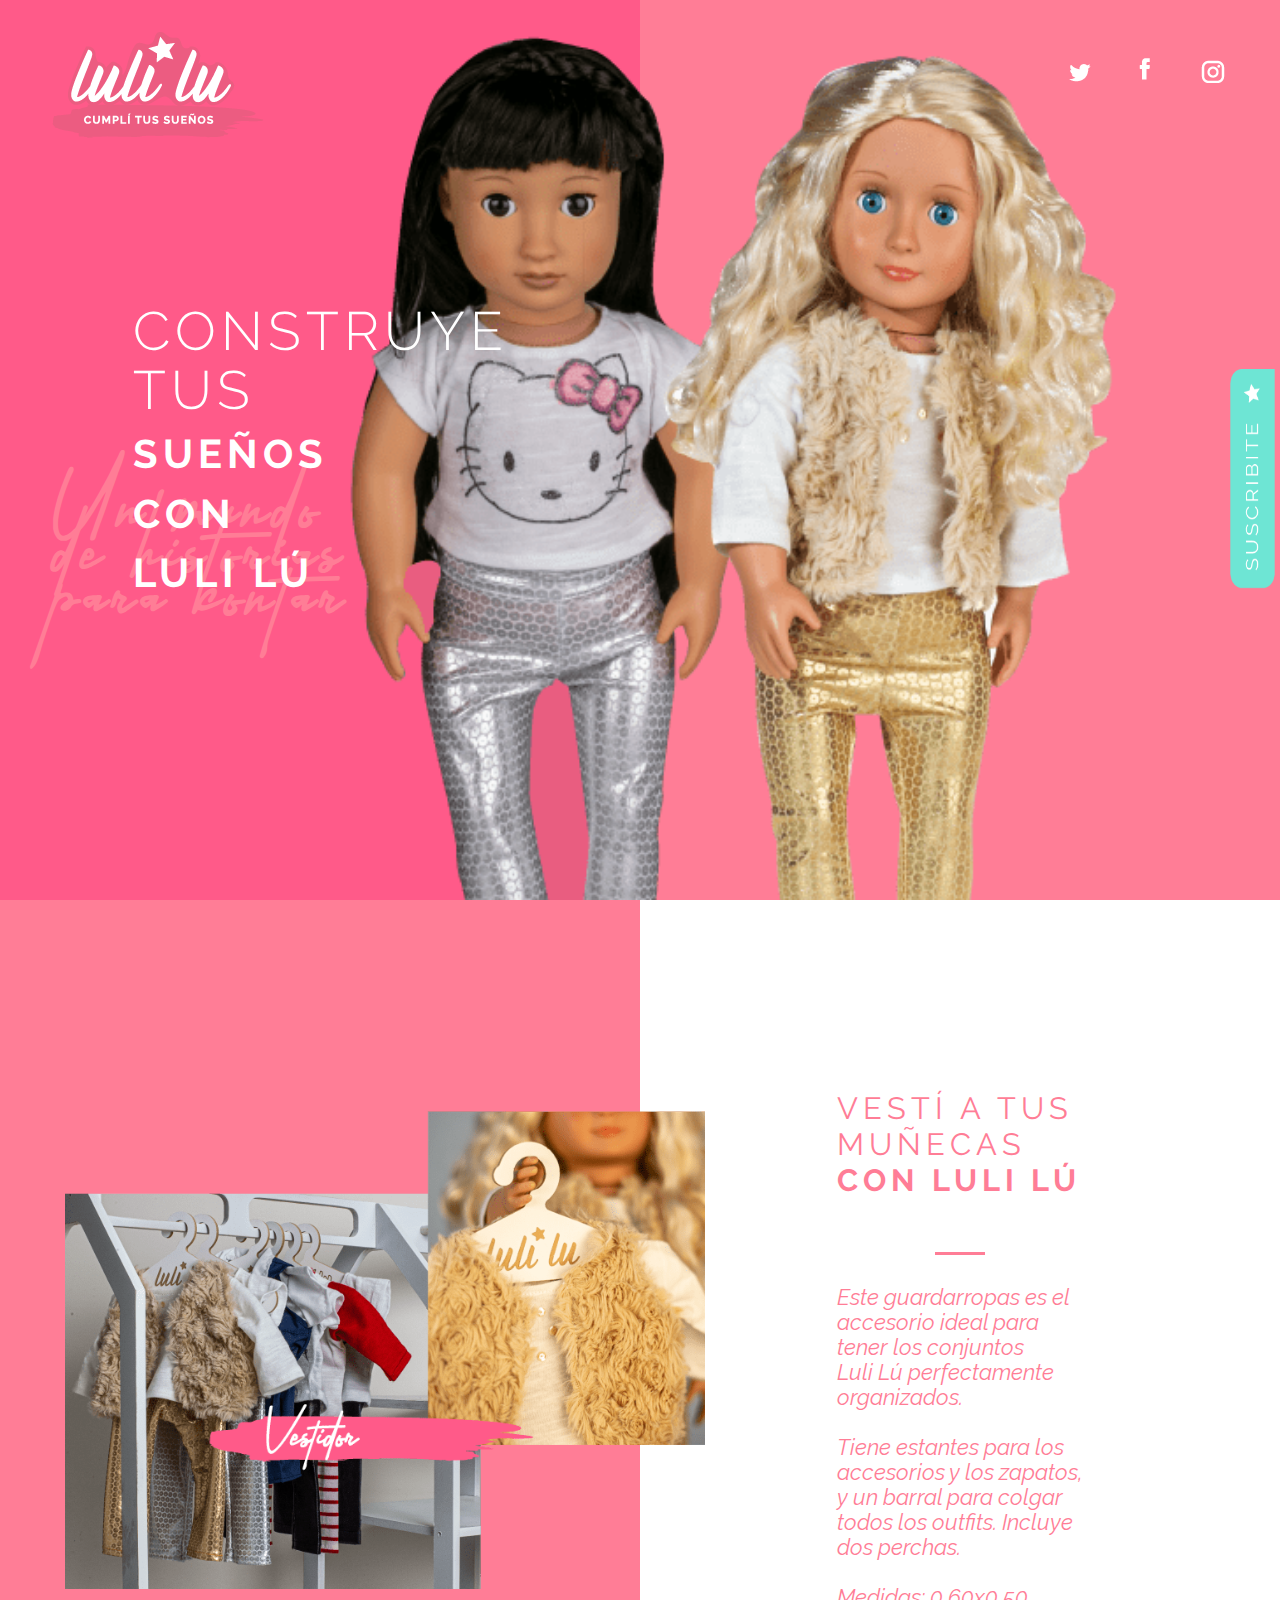
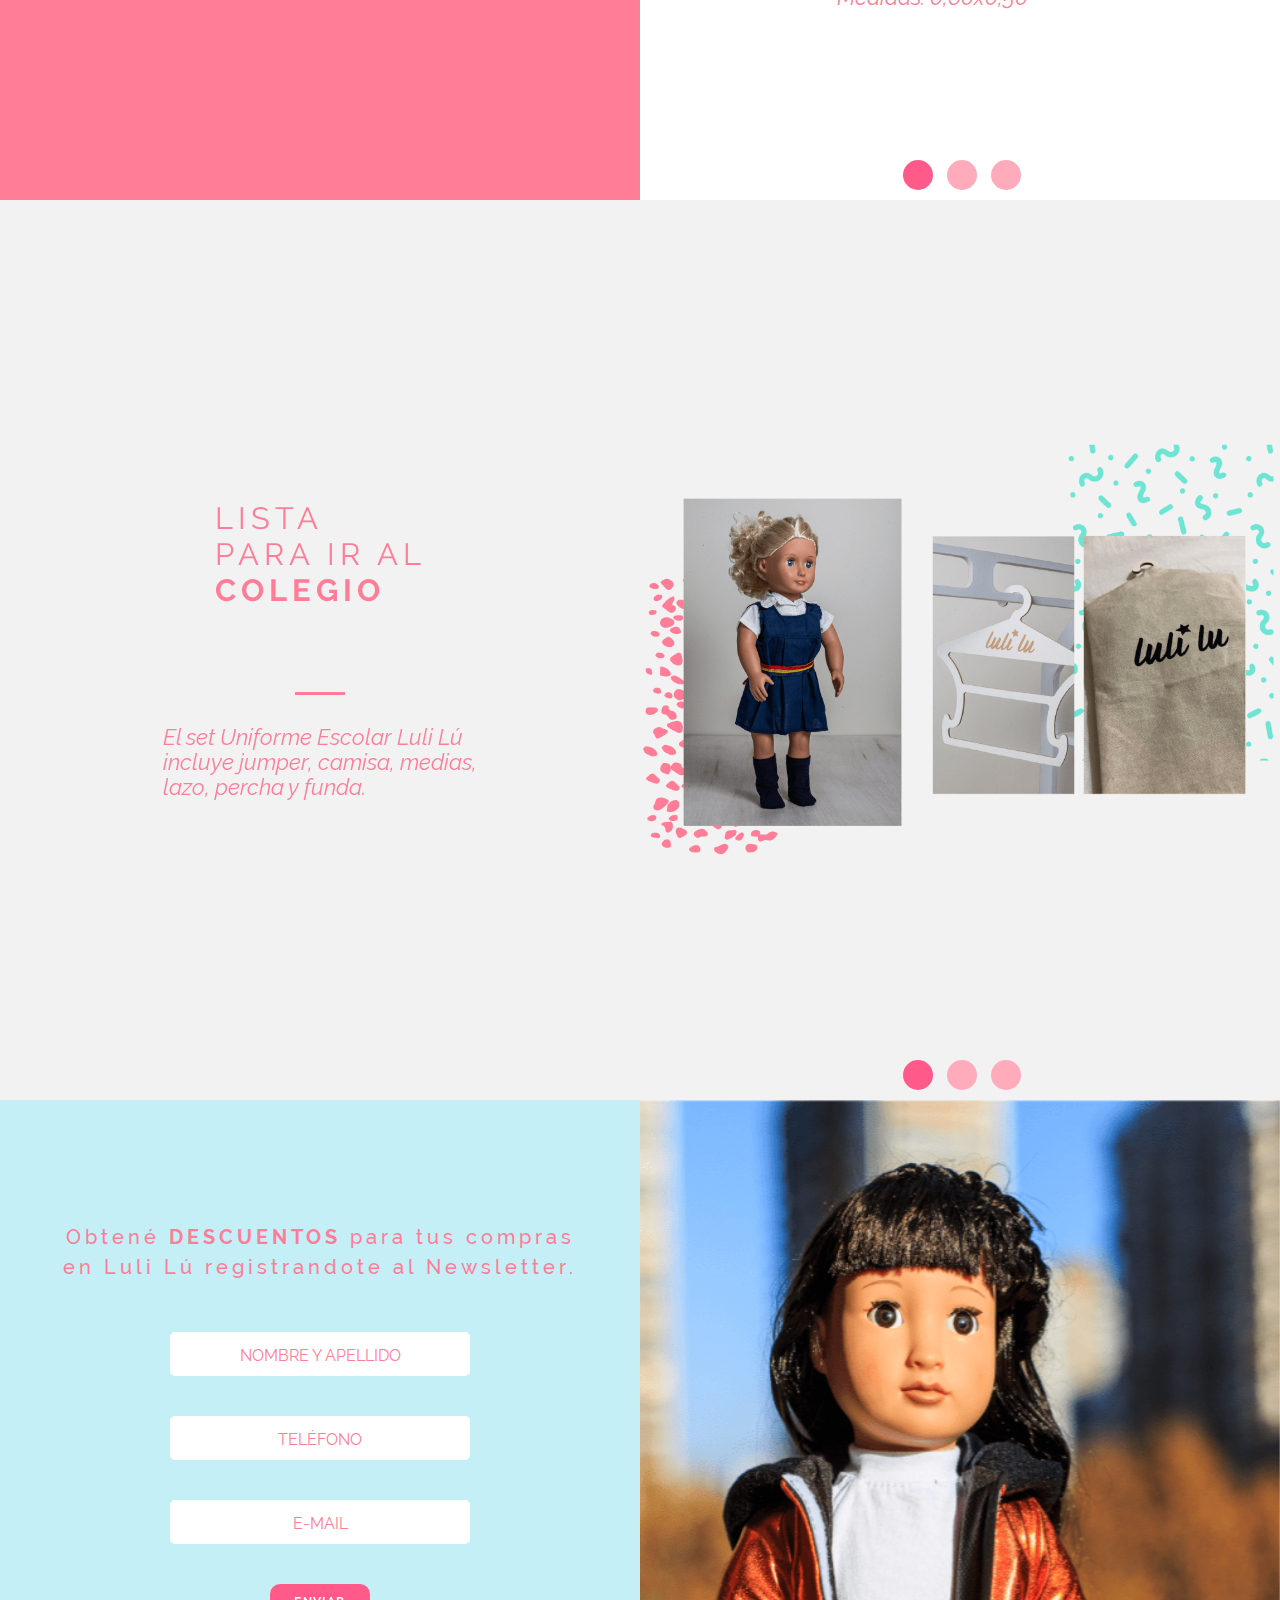
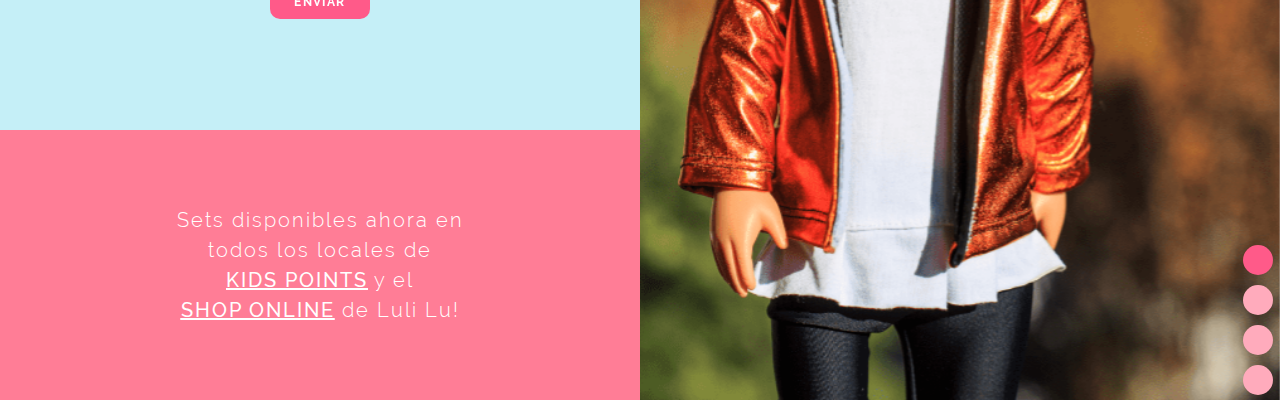
<file: index.html>
<!DOCTYPE html>
<html lang="en">

<head>
    <meta charset="UTF-8">  
    <meta name="viewport" content="width=device-width, initial-scale=1.0">
    <title>Luli Lú</title>
    <link href="index.css" type="text/css" rel="stylesheet">
    <link rel="stylesheet" href="./assets/owl.carousel.css">    
    <link rel="stylesheet" href="./assets/owl.theme.default.css">
</head>

<body>
    <!-- SECTION 1-->

    <section class="s1">
        <div class="left">
            <div class="logo">
                <img src="assets/images/logo.png"/>
            </div>
            <h1>
                CONSTRUYE<br/>
                TUS<br/>
                <strong>
                    SUEÑOS<br/>
                    CON<br/>
                    LULI LÚ
                </strong>
                <span class="cursiveOp">
                    Un mundo<br />
                    de historias<br />
                    para contar
                </span>
            </h1>
        </div>

        <div class="right">
            <div class="media">
                <img class="hvr-grow" src="assets/images/tweeter.png" />
                <a href="https://www.facebook.com/kidspoint"><img class="hvr-grow" src="assets/images/face.png" /></a>
                <a href="https://www.instagram.com/kids_point/"><img class="hvr-grow" src="assets/images/insta.png" /></a>
            </div>
            <div class="suscribite">
            <a href="#news"><img src="assets/images/suscribete2.png" /></a>
            </div>
        </div>
    </section>       

    <!-- SECTION 2 -->

    <section class="s2 owl-carousel owl-theme">
        <div class="slide-a1">
            <div class="left">
                <picture>
                    <source media="(min-width:765px)" srcset="assets/images/vestidor-min2.png">
                    <source media="(min-width:0px)" srcset="assets/images/mobile/slidea1.png">
                    <img src="assets/images/vestidor-min2.png" alt="Vestidor">
                </picture>                
            </div>
            <div class="right">
                <div>            
                <h2>
                    VESTÍ A TUS<br />
                    MUÑECAS<br />
                    <strong>CON LULI LÚ</strong>
                </h2>
                <div class="underline"></div>
                <p>
                    Este guardarropas es el<br />
                    accesorio ideal para<br />
                    tener los conjuntos<br />
                    Luli Lú perfectamente<br />
                    organizados.<br /><br />
                    Tiene estantes para los<br />
                    accesorios y los zapatos,<br />
                    y un barral para colgar<br />
                    todos los outfits. Incluye<br />
                    dos perchas.<br /><br />
                    Medidas: 0,60x0,50
                </p>  
                </div>
            </div>
        </div>

        <div class="slide-a2">
            <div class="left">
            <picture>
                <source media="(min-width:765px)" srcset="assets/images/outfits-min.png">
                <source media="(min-width:0px)" srcset="assets/images/mobile/slidea2.png">
                <img src="assets/images/outfits-min.png" alt="Outfits">
            </picture>
                 
            </div>
            <div class="right">
                <h2>
                    CUATRO<br />
                    FASHION SETS<br />
                    PARA UNA<br />
                    <strong>POWER GIRL</strong>
                </h2>
                <div class="underline"></div>
                <p>
                    Informal chic, super<br />
                    deportiva, informal o<br />
                    de fiesta. Todos los<br />
                    diseños de Luli Lú se<br />
                    inspiran en las<br />
                    últimas tendencias y<br />
                    se pueden combinar<br />
                    de infinitas maneras.<br /><br />
                    Sólo se trata de dejar<br />
                    volar la imaginación.<br />
                </p>
            </div>
        </div>

        <div class="slide-a3">
            <div class="left">
                <picture>
                    <source media="(min-width:765px)" srcset="assets/images/outfits2-min.png">
                    <source media="(min-width:0px)" srcset="assets/images/mobile/slidea3.png">
                    <img src="assets/images/outfits2-min.png" alt="Outfits">
                </picture>
                
            </div>
            <div class="right">
                <h2>
                    CUATRO<br />
                    FASHION SETS<br />
                    PARA UNA<br />
                    <strong>POWER GIRL</strong>
                </h2>
                <div class="underline"></div>
                <p>
                    Informal chic, super<br />
                    deportiva, informal o<br />
                    de fiesta. Todos los<br />
                    diseños de Luli Lú se<br />
                    inspiran en las<br />
                    últimas tendencias y<br />
                    se pueden combinar<br />
                    de infinitas maneras.<br /><br />
                    Sólo se trata de dejar<br />
                    volar la imaginación.<br />
                </p>
            </div>
        </div>
    </section>

    <!-- SECTION 3-->

    <section class="s3 owl-carousel owl-theme">
        <div class="slide-b1">
            <div class="left">
                <h2>
                    LISTA<br />
                    PARA IR AL<br />
                    <strong>COLEGIO</strong>
                </h2>
                <div class="underline"></div>
                <p>
                    El set Uniforme Escolar Luli Lú<br />
                    incluye jumper, camisa, medias,<br />
                    lazo, percha y funda.
                </p>
            </div>
            <div class="right">
            <picture>
                <source media="(min-width:765px)" srcset="assets/images/tipita-min.png">
                <source media="(min-width:0px)" srcset="assets/images/mobile/slideb1.png">
                <img src="assets/images/tipita-min.png" alt="Colegio">
            </picture>                
            </div>
        </div>

        <div class="slide-b2">
            <div class="left">
                <h2>
                    A DORMIR<br />
                    CON TU<br />
                    <strong>LULI LÚ</strong>
                </h2>
                <div class="underline"></div>
                <p>
                    Para compartir los dulces<br />
                    sueños. El set Pijama Rayado<br />
                    incluye pantalón, remera,<br />
                    pantuflas, percha y funda.
                </p>
            </div>
            <div class="right">
            <picture>
                <source media="(min-width:765px)" srcset="assets/images/tipita2-min.png">
                <source media="(min-width:0px)" srcset="assets/images/mobile/slideb2.png">
                <img src="assets/images/tipita2-min.png" alt="Colegio">
            </picture>           
            </div>
        </div>

        <div class="slide-b3">
            <div class="left">
                <h2>
                    COMBINÁ<br />
                    SETS Y ARMÁ<br />
                    <strong>SU LOOK</strong>
                </h2>
                <div class="underline"></div>
                <p>
                    Divertite y combiná los distintos<br /><br />
                    conjuntos de Luli Lú. ¿Calzas o<br />
                    jean? ¿Chaleco de piel o<br />
                    campera de lurex? Todos los<br />
                    modelos están inspirados en las<br />
                    últimas tendencias.
                </p>
            </div>
            <div class="right">
                <picture>
                    <source media="(min-width:765px)" srcset="assets/images/tipita3-min.png">
                    <source media="(min-width:0px)" srcset="assets/images/mobile/slideb3.png">
                    <img src="assets/images/tipita3-min.png" alt="Colegio">
                </picture>
            </div>
        </div>
    </section>

    <section class="s4">
        <div class="info">
            <div class="newsletter" id="news">
                <h5>
                    Obtené <strong>DESCUENTOS</strong> para tus compras<br />
                    en Luli Lú registrandote al Newsletter.
                </h5>
                
                <form method="" action="">
                    <input placeholder="NOMBRE Y APELLIDO" required>
                    <input placeholder="TELÉFONO" type="tel" required>
                    <input placeholder="E-MAIL" type="email" required>
                    <input class="hvr-pulse-grow" type="submit" value="ENVIAR">
                </form>
            </div>
            <div class="sets">
                <h6>
                    Sets disponibles ahora en<br />
                    todos los locales de<br />
                    <a href="https://www.kidspoint.com.ar/"><u>KIDS POINTS</u></a> y el<br />
                    <a href="https://www.kidspoint.com.ar/"><u>SHOP ONLINE</u></a> de Luli Lu!
                </h6>
            </div>
        </div>
        <div class="last-slider owl-carousel owl-theme">
            <div>
                <img src="assets/images/inspirate1-min.png" />                         
            </div>
            <div>
                <img src="assets/images/empoderate3.jpg" />
            </div>
            <div>
                <img src="assets/images/impacta.jpg" />
            </div>
            <div>
                <img src="assets/images/crea.jpg" />
            </div>
        </div>
    </section>   
    
    <script type="text/javascript" src="assets/jquery-3.5.1.slim.min.js"></script>        
    <script src="./assets/owl.carousel.min.js"></script>
    <script src="slider.js"></script> 
</body>

</html>
</file>
<file: index.css>
@font-face {
    font-family: 'Haroopath';
    src: url(./assets/fonts/Haroopath.otf);
}

@font-face {
    font-family: 'Raleway-Bold';
    src: url(./assets/fonts/Raleway-Bold.ttf);
}

@font-face {
    font-family: 'Raleway-Light-Italic';
    src: url(./assets/fonts/Raleway-Light-Italic.ttf);
}

@font-face {
    font-family: 'Raleway-Light';
    src: url(./assets/fonts/Raleway-Light.ttf);
}
@font-face {
    font-family: 'Raleway-Medium';
    src: url(./assets/fonts/Raleway-Medium.ttf);
}

@font-face {
    font-family: 'Raleway-Regular-Italic';
    src: url(./assets/fonts/Raleway-Regular-Italic.ttf);
}
@font-face {
    font-family: 'Raleway-Regular';
    src: url(./assets/fonts/Raleway-Regular.ttf);
}

@font-face {
    font-family: 'Raleway-SemiBold';
    src: url(./assets/fonts/Raleway-SemiBold.ttf);
}

* {
    padding: 0;
    margin: 0;
    font-family: 'Raleway-Medium';
    font-size: 20px;
}

html {
    box-sizing: border-box;
}

h2 {
    font-family: 'Raleway-Regular';
    font-size: 2rem;
    letter-spacing: 5px;
    font-weight: 400;
    color: #ff7d96;
    margin-bottom: 2.7rem;
    text-align: center;
}

h2 strong {
    font-family: 'Raleway-Bold';
    font-size: 1.7rem;
    color: #ff7d96;
}

p {
    font-family: 'Raleway-Regular-Italic';
    color: #ff7d96;
    text-align: center;
}

@media only screen and (min-width: 768px) {
    h2 {
        text-align: unset;
    }

    p {
        text-align: unset;
    }
}

.underline {
    border-bottom: solid 3px #ff7d96;
    margin: 1.5em auto;
    width: 50px;
}

/* SECTION 1 */

.s1 {
    position: relative;
    height: 100vh;
    display: flex;
    display: -ms-flexbox;
}

.s1::before {
    content: '';
    background-image: url('./assets/images/laspibas-min.png');
    position: absolute;
    width: 100%;
    height: 100%;
    background-repeat: no-repeat;
    background-size: contain;
    background-position-y: bottom;
}

.s1 .suscribite {
    display: none;
}

.s1 h1 {
    color: white;
    font-family: 'Raleway-Light';
    font-size: 45px;
    letter-spacing: 5px;
    line-height: 1.1;
    font-weight: 500;
    z-index: 1;
    position: relative;
    text-align: center;
}

.s1 .left,
.s1 .right {
    display: -ms-flexbox;
    display: flex;
    -ms-flex-direction: column;
    flex-direction: column;
    -ms-flex-pack: center;
    justify-content: center;
    -ms-flex-align: center;
    align-items: center;
}

.s1 h1 strong {
    font-family: 'Raleway-Bold';
    font-size: 2rem;
}

.s1 .logo {
    position: absolute;
    top: 20px;
    left: 30px;
}

.s1 .left {
    background-color: #ff5a89;
    width: 100%;
}

.s1 .right {
    display: none;
}

.s1 .cursiveOp {
    display: none;
}

@media only screen and (min-width: 768px) {
    .s1 {
        height: 100vh;
    }

    .s1 .left {
        -ms-flex: 1 1 0px;
        flex: 1 1 0;
    }

    .s1 .cursiveOp {
        display: block;
        font-family: 'Haroopath';
        color: #ff7d96;
        font-size: 2rem;
        z-index: -1;
        position: absolute;
        bottom: -20px;
        left: -80px;
    }

    .s1 .right .media {
        position: absolute;
        top: 5%;
        right: 3%;
        cursor: pointer;
    }

    .s1 h1 {
        font-size: 2.7rem;
        text-align: left;
    }

    .s1 .suscribite {
        display: block;
        position: fixed;
        right: 0;
        bottom: 300px;
        z-index: 2;
    }

    .s1::before {
        background-size: contain;
        background-position-x: 70%;
    }

    .s1 .right {
        display: block;
        background-color: #ff7d96;
        -ms-flex: 1 1 0px;
        flex: 1 1 0;
    }
}

/* GLOBAL SECTION 2,3 */

.s2 .slide-a1,
.s2 .slide-a2,
.s2 .slide-a3,
.s3 .slide-b1,
.s3 .slide-b2,
.s3 .slide-b3 {
    display: -ms-flexbox;
    display: flex;
    -ms-flex-wrap: wrap;
    flex-wrap: wrap;
}

.s2 .slide-a1 .left,
.s2 .slide-a1 .right,
.s2 .slide-a2 .left,
.s2 .slide-a2 .right,
.s2 .slide-a3 .left,
.s2 .slide-a3 .right,
.s3 .slide-b1 .left,
.s3 .slide-b1 .right,
.s3 .slide-b2 .left,
.s3 .slide-b2 .right,
.s3 .slide-b3 .left,
.s3 .slide-b3 .right {
    width: 100%;
    height: 100vh;
}

/* SECTION 2 */

.s2 .slide-a1 .left,
.s2 .slide-a2 .left,
.s2 .slide-a3 .left {
    background-color: #ff7d96;
    display: -ms-flexbox;
    display: flex;
    -ms-flex-pack: center;
    justify-content: center;
    -ms-flex-align: center;
    align-items: center;
}

.s2 .slide-a1 .left img,
.s2 .slide-a2 .left img,
.s2 .slide-a3 .left img {
    max-width: 65%;
    min-width: 350px;
    margin: 10px auto;
}

.s2 .slide-a1 .right,
.s2 .slide-a2 .right,
.s2 .slide-a3 .right {
    background-color: white;
    display: -ms-flexbox;
    display: flex;
    -ms-flex-direction: column;
    flex-direction: column;
    -ms-flex-pack: center;
    justify-content: center;
    -ms-flex-align: center;
    align-items: center;
}

/* desktop global Version section 2 & 3 */

@media only screen and (min-width: 768px) {
    .s2 .slide-a1 .left,
    .s2 .slide-a1 .right,
    .s2 .slide-a2 .left,
    .s2 .slide-a2 .right,
    .s2 .slide-a3 .left,
    .s2 .slide-a3 .right,
    .s3 .slide-b1 .left,
    .s3 .slide-b1 .right,
    .s3 .slide-b2 .left,
    .s3 .slide-b2 .right,
    .s3 .slide-b3 .left,
    .s3 .slide-b3 .right {
        width: 50%;
    }

    /* desktop  Version section 2 */

    .s2 .slide-a1 .left img,
    .s2 .slide-a2 .left img,
    .s2 .slide-a3 .left img {
        position: relative;
        left: 65px;
        max-width: unset;
    }

    h2,
    h2 strong {
        font-size: calc(18px + 1vw);
    }

    p {
        font-size: calc(9px + 1vw);
    }
}

/* SECTION 3 */

.s3 {
    background-color: #f2f2f2;
}

.s3 .slide-b1,
.s3 .slide-b2,
.s3 .slide-b3 {
    -ms-flex-wrap: wrap-reverse;
    flex-wrap: wrap-reverse;
}

.s3 .slide-b1 .left,
.s3 .slide-b2 .left,
.s3 .slide-b3 .left {
    display: -ms-flexbox;
    display: flex;
    -ms-flex-direction: column;
    flex-direction: column;
    -ms-flex-pack: center;
    justify-content: center;
    -ms-flex-align: center;
    align-items: center;
}

@media only screen and (max-width: 768px) {
    .s3 .slide-b1 .left,
    .s3 .slide-b2 .left,
    .s3 .slide-b3 .left {
        margin-bottom: 115vh;
    }
}

.s3 .slide-b1 .right,
.s3 .slide-b2 .right,
.s3 .slide-b3 .right {
    display: -ms-flexbox;
    display: flex;
    -ms-flex-pack: center;
    justify-content: center;
}

.s3 .slide-b1 .right img,
.s3 .slide-b2 .right img,
.s3 .slide-b3 .right img {
    max-width: 70%;
    min-width: 350px;
    margin: auto;
}

@media only screen and (min-width: 768px) {
    .s3 .slide-b1 .right img,
    .s3 .slide-b2 .right img,
    .s3 .slide-b3 .right img {
        height: 70%;
        max-width: unset;
    }

    .s3 .slide-b1 .right,
    .s3 .slide-b2 .right,
    .s3 .slide-b3 .right {
        margin-bottom: unset;
        -ms-flex-align: center;
        align-items: center;
    }
}

.s4 {
    height: 100vh;
    display: -ms-flexbox;
    display: flex;
    -ms-flex-wrap: wrap-reverse;
    flex-wrap: wrap-reverse;
}

.s4 .info {
    background-color: #ff7d96;
    height: 100%;
    width: 100%;
    display: -ms-flexbox;
    display: flex;
    -ms-flex-align: center;
    align-items: center;
    -ms-flex-pack: center;
    justify-content: center;
    -ms-flex-direction: column;
    flex-direction: column;
}

.s4 .last-slider {
    width: 100%;
    background-color: white;
    z-index: 1;
}

.s4 .last-slider img {
    height: 80vh;
    object-fit: cover;
}

@media only screen and (min-width: 475px) and (max-width: 767px) {
    .s4 .last-slider img {
        height: 100vh;
    }
}

.newsletter {
    background-color: #c5eff7;
    width: 100%;
    -ms-flex: 1 1 70%;
    flex: 1 1 70%;
    display: -ms-flexbox;
    display: flex;
    -ms-flex-direction: column;
    flex-direction: column;
    -ms-flex-align: center;
    align-items: center;
    text-align: center;
    justify-content: center;
    -ms-flex-pack: center;
}

a {
    color: inherit;
}

/* FORM */

form {
    display: -ms-flexbox;
    display: flex;
    -ms-flex-direction: column;
    flex-direction: column;
    align-items: center;
    -ms-flex-align: center;
    width: 70%;
}

input {
    margin: 1rem;
    padding: 0.5rem;
    border-radius: 5px;
    border: 0;
    font-family: 'Raleway-Regular';
    letter-spacing: 0.1rem;
    color: #ff7d96;
    width: 280px;
}

:-ms-input-placeholder {
    color: #ff7d96;
    font-size: 0.8rem;
    letter-spacing: 0;
    text-align: center;
}

::placeholder {
    color: #ff7d96;
    font-size: 0.8rem;
    letter-spacing: 0;
    text-align: center;
}

input[type='submit'] {
    background-color: #ff5a89;
    color: white;
    font-family: 'Raleway-Bold';
    width: 100px;
    height: 35px;
    border-radius: 8px;
    font-size: 12px;
    letter-spacing: 1.4px;
    cursor: pointer;
}

input[type='number']::-webkit-inner-spin-button,
input[type='number']::-webkit-outer-spin-button {
    -webkit-appearance: none;
    margin: 0;
}

input[type='number'] {
    -moz-appearance: textfield;
}

.sets {
    -ms-flex: 1 1 30%;
    flex: 1 1 30%;
    display: -ms-flexbox;
    display: flex;
    -ms-flex-align: center;
    align-items: center;
}

h5 {
    font-family: 'Raleway-Medium';
    font-size: 0.7rem;
    letter-spacing: 0.1rem;
    font-weight: 400;
    color: #ff7d96;
    line-height: 1rem;
    margin: 1.6rem;
}

h5 strong {
    font-family: 'Raleway-Bold';
}

h6 {
    font-size: 0.7rem;
    font-family: 'Raleway-Light';
    font-weight: 400;
    color: white;
    margin: 2rem;
    letter-spacing: 0.1rem;
    line-height: 1.5rem;
    text-align: center;
}

@media only screen and (min-width: 768px) {
    .s4 .info {
        width: 50%;
    }
    .s4 .last-slider {
        max-width: 50%;
        height: 100%;
    }

    .s4 .last-slider img {
        height: 100vh;
    }

    h5 {
        font-size: 1rem;
        font-family: 'Raleway-Medium';
        letter-spacing: 0.2rem;
        line-height: 1.5rem;
        margin: 1.5rem;
    }

    h6 {
        font-size: 1rem;
        margin: 2rem;
    }

    form {
        display: -ms-flexbox;
        display: flex;
        -ms-flex-direction: column;
        flex-direction: column;
        width: 40%;
    }
    :-ms-input-placeholder {
        color: #ff7d96;
    }

    ::placeholder {
        color: #ff7d96;
    }

    input[type='submit'] {
        border-radius: 10px;
        font-size: 12px;
    }
}

/* EFFECTS */

/* Grow */

.hvr-grow {
    display: inline-block;
    vertical-align: middle;
    transform: translateZ(0);
    box-shadow: 0 0 1px rgba(0, 0, 0, 0);
    backface-visibility: hidden;
    -moz-osx-font-smoothing: grayscale;
    transition-duration: 0.3s;
    transition-property: transform;
}

.hvr-grow:hover,
.hvr-grow:focus,
.hvr-grow:active {
    transform: scale(1.5);
}

/* Pulse Grow */

@-webkit-keyframes hvr-pulse-grow {
    to {
        -webkit-transform: scale(1.1);
        transform: scale(1.1);
    }
}

@keyframes hvr-pulse-grow {
    to {
        -webkit-transform: scale(1.1);
        transform: scale(1.1);
    }
}

.hvr-pulse-grow {
    display: inline-block;
    vertical-align: middle;
    -webkit-transform: perspective(1px) translateZ(0);
    transform: perspective(1px) translateZ(0);
    box-shadow: 0 0 1px rgba(0, 0, 0, 0);
}

.hvr-pulse-grow:hover,
.hvr-pulse-grow:focus,
.hvr-pulse-grow:active {
    -webkit-animation-name: hvr-pulse-grow;
    animation-name: hvr-pulse-grow;
    -webkit-animation-duration: 0.3s;
    animation-duration: 0.3s;
    -webkit-animation-timing-function: linear;
    animation-timing-function: linear;
    -webkit-animation-iteration-count: infinite;
    animation-iteration-count: infinite;
    -webkit-animation-direction: alternate;
    animation-direction: alternate;
}
</file>
